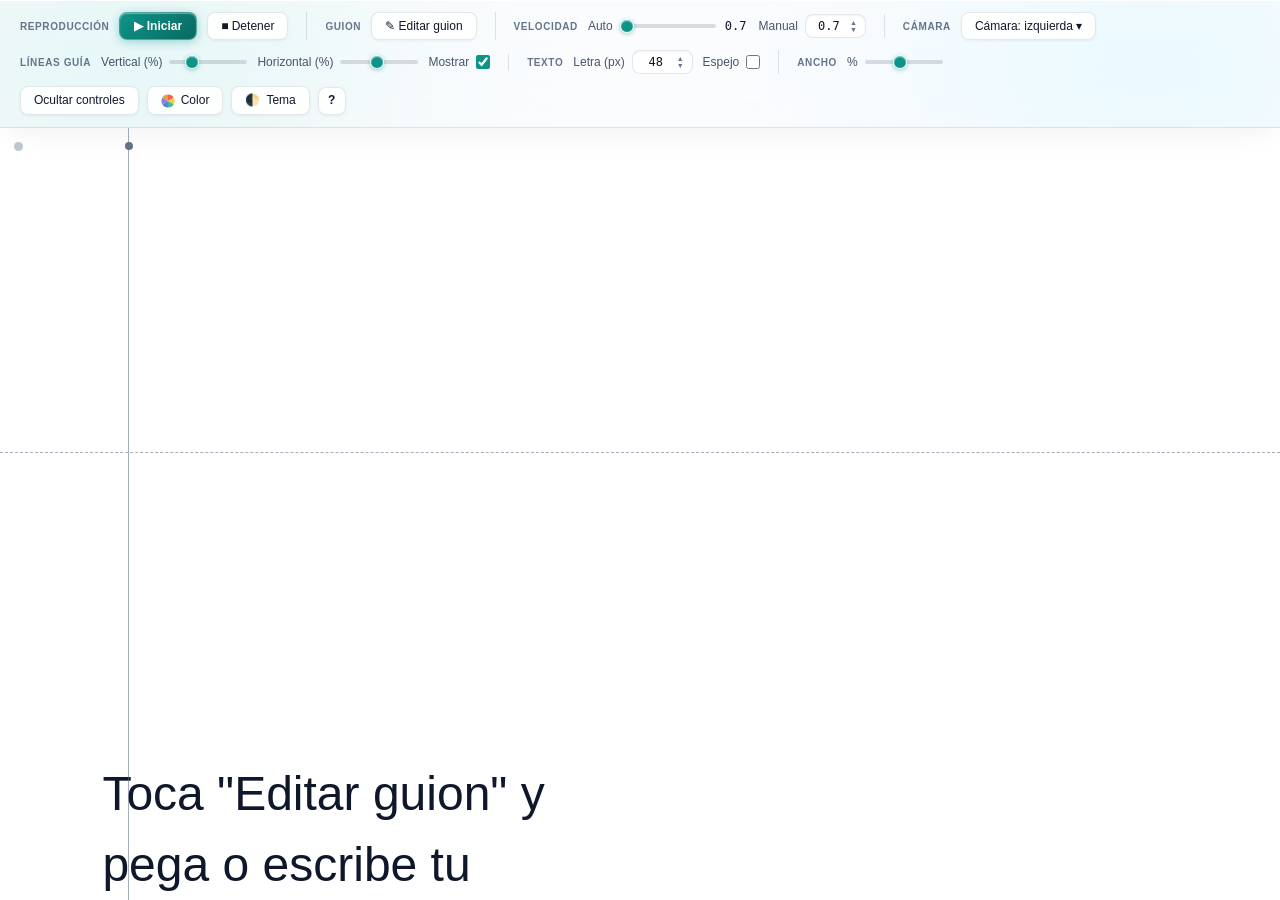
<file: index.html>
<!DOCTYPE html>
<html lang="es" data-theme="light">

<head>
  <meta charset="UTF-8">
  <meta name="viewport" content="width=device-width, initial-scale=1.0">
  <title>Teleprompter</title>
  <link rel="stylesheet" href="style.css">
</head>

<body>
  <!-- Ambient aurora glows for glass refraction -->
  <div class="ambient-bg" aria-hidden="true">
    <div class="aurora aurora-1"></div>
    <div class="aurora aurora-2"></div>
    <div class="aurora aurora-3"></div>
  </div>

  <div id="topbar" class="glass-panel" role="region" aria-label="Controles del Teleprompter">
    <!-- Row 1: Reproducción, Guion, Velocidad, Cámara -->
    <div class="topbar-row">
      <div class="group">
        <span class="group-label">Reproducción</span>
        <button id="playBtn" class="primary glow-accent-btn" type="button">▶ Iniciar</button>
        <button id="stopBtn" class="glass-btn" type="button">■ Detener</button>
      </div>

      <div class="group">
        <span class="group-label">Guion</span>
        <button id="editBtn" class="glass-btn" type="button">✎ Editar guion</button>
      </div>

      <div class="group">
        <span class="group-label">Velocidad</span>
        <label class="control-item">
          <span>Auto</span>
          <input type="range" id="speed" class="glass-slider" min="0" max="8" step="1" value="0">
          <span id="speedOut" class="mono-readout">0.7</span>
        </label>
        <label class="control-item">
          <span>Manual</span>
          <span class="glass-input stepper-box">
            <input type="number" id="speedManual" min="0.1" max="20" step="0.1" value="0.7">
            <span class="stepper-arrows" aria-hidden="true">
              <button type="button" class="step-btn" data-target="speedManual" data-dir="up" tabindex="-1">▲</button>
              <button type="button" class="step-btn" data-target="speedManual" data-dir="down" tabindex="-1">▼</button>
            </span>
          </span>
        </label>
      </div>

      <div class="group">
        <span class="group-label">Cámara</span>
        <div class="dropdown-wrap">
          <button id="sideBtn" class="glass-btn" type="button">Cámara: izquierda ▾</button>
          <div id="sideMenu" class="glass-dropdown">
            <button type="button" data-side="left">Izquierda</button>
            <button type="button" data-side="right">Derecha</button>
            <button type="button" data-side="center">Centro</button>
          </div>
        </div>
      </div>
    </div>

    <!-- Row 2: Líneas guía, Texto, Ancho -->
    <div class="topbar-row">
      <div class="group">
        <span class="group-label">Líneas guía</span>
        <label class="control-item">
          <span>Vertical (%)</span>
          <input type="range" id="camPos" class="glass-slider slider-sm" min="0" max="40" value="10">
        </label>
        <label class="control-item">
          <span>Horizontal (%)</span>
          <input type="range" id="readPos" class="glass-slider slider-sm" min="10" max="80" value="42">
        </label>
        <label class="control-item checkbox-item">
          <span>Mostrar</span>
          <input type="checkbox" id="linesToggle" checked>
        </label>
      </div>

      <div class="group">
        <span class="group-label">Texto</span>
        <label class="control-item">
          <span>Letra (px)</span>
          <span class="glass-input stepper-box">
            <input type="number" id="fontSize" min="20" max="120" step="2" value="48">
            <span class="stepper-arrows" aria-hidden="true">
              <button type="button" class="step-btn" data-target="fontSize" data-dir="up" tabindex="-1">▲</button>
              <button type="button" class="step-btn" data-target="fontSize" data-dir="down" tabindex="-1">▼</button>
            </span>
          </span>
        </label>
        <label class="control-item checkbox-item">
          <span>Espejo</span>
          <input type="checkbox" id="mirror">
        </label>
      </div>

      <div class="group">
        <span class="group-label">Ancho</span>
        <label class="control-item">
          <span>%</span>
          <input type="range" id="textWidth" class="glass-slider slider-sm" min="25" max="70" value="45">
        </label>
      </div>
    </div>

    <!-- Row 3: Acciones secundarias -->
    <div class="topbar-row row-actions">
      <button id="hideBtn" class="glass-btn" type="button">Ocultar controles</button>

      <div class="dropdown-wrap">
        <button id="colorBtn" class="glass-btn" type="button">
          <svg width="14" height="14" viewBox="0 0 32 32" aria-hidden="true">
            <path d="M16 16 L16 1 A15 15 0 0 1 29 8.5 Z" fill="#ff5f4a" />
            <path d="M16 16 L29 8.5 A15 15 0 0 1 29 23.5 Z" fill="#ffcc33" />
            <path d="M16 16 L29 23.5 A15 15 0 0 1 16 31 Z" fill="#3fb8a6" />
            <path d="M16 16 L16 31 A15 15 0 0 1 3 23.5 Z" fill="#5b7fdb" />
            <path d="M16 16 L3 23.5 A15 15 0 0 1 3 8.5 Z" fill="#8b7fd6" />
            <path d="M16 16 L3 8.5 A15 15 0 0 1 16 1 Z" fill="#d9a441" />
          </svg>
          <span>Color</span>
        </button>
        <div id="colorMenu" class="glass-dropdown">
          <button type="button" class="swatchRow" data-color="#3fb8a6" data-name="teal"><span class="swatch"
              style="background:#3fb8a6;"></span>Teal</button>
          <button type="button" class="swatchRow" data-color="#e8734a" data-name="orange"><span class="swatch"
              style="background:#e8734a;"></span>Naranja</button>
          <button type="button" class="swatchRow" data-color="#5b7fdb" data-name="indigo"><span class="swatch"
              style="background:#5b7fdb;"></span>Azul índigo</button>
          <button type="button" class="swatchRow" data-color="#d9a441" data-name="amber"><span class="swatch"
              style="background:#d9a441;"></span>Ámbar</button>
          <button type="button" class="swatchRow" data-color="#8b7fd6" data-name="violet"><span class="swatch"
              style="background:#8b7fd6;"></span>Violeta</button>
        </div>
      </div>

      <button id="themeBtn" class="glass-btn" type="button" title="Cambiar entre tema claro y oscuro">
        <span aria-hidden="true">🌓</span>
        <span>Tema</span>
      </button>

      <button id="helpBtn" class="glass-btn icon-only-btn" type="button" aria-label="Ayuda y atajos">?</button>
    </div>
  </div>

  <button id="showControlsBtn" class="glass-btn" type="button">☰ Mostrar controles</button>

  <div id="helpPanel" class="glass-modal">
    <button id="helpClose" class="glass-btn" type="button" aria-label="Cerrar">✕</button>
    <h3>Teleprompter</h3>
    <p>Herramienta para leer tu guion mientras grabas, superponiendo tu celular sobre la laptop. Ajusta las líneas guía
      para alinear tu mirada con la cámara y controla la velocidad de desplazamiento a tu ritmo.</p>
    <p>Las líneas guía marcan dónde apoyar el celular (línea vertical, según el lado de cámara elegido) y dónde debes
      leer en cada momento (línea horizontal, fija). No aparecen en el video grabado.</p>
    <h4>Atajos de teclado</h4>
    <table>
      <tr>
        <td>Espacio</td>
        <td>Pausa / reanuda</td>
      </tr>
      <tr>
        <td>↑ / ↓</td>
        <td>Mover guion manualmente</td>
      </tr>
      <tr>
        <td>← / →</td>
        <td>Reducir / aumentar velocidad</td>
      </tr>
      <tr>
        <td>S</td>
        <td>Detener (vuelve al inicio)</td>
      </tr>
      <tr>
        <td>D</td>
        <td>Editar guion</td>
      </tr>
      <tr>
        <td>H</td>
        <td>Ocultar / mostrar controles</td>
      </tr>
    </table>
  </div>

  <main id="stage">
    <div id="statusIndicator" title="Estado de reproducción"></div>
    <div id="camLine"></div>
    <div id="readLine"></div>
    <div id="scrollArea">
      <div id="scriptText">Toca "Editar guion" y pega o escribe tu texto aquí.

Puedes escoger "Cámara: izquierda/derecha/centro" para elegir el lado donde apoyarás el celular, y ajusta "Vertical / Horizontal" para alinear las líneas guía con tu lente.

Pulsa Iniciar para comenzar. Espacio: pausa/reanuda. La velocidad cambia con las flechas. Puedes ver las opciones en el botón de pregunta (?)</div>
    </div>
  </main>

  <div id="editArea">
    <div class="row">
      <span class="edit-hint">Escribe o pega tu guion</span>
      <button id="doneEditBtn" class="primary glow-accent-btn" type="button">Listo</button>
    </div>
    <textarea id="scriptInput" placeholder="Escribe aquí tu guion..."></textarea>
  </div>

  <script src="script.js"></script>
</body>

</html>
</file>
<file: style.css>
:root,
[data-theme="light"] {
  --accent: #0d9488;
  --accent-deep: #059669;
  --accent-contrast: #ffffff;
  --window-bg: #eef2f6;
  --stage-bg: #ffffff;
  --text: #0f172a;
  --muted: #475569;
  --label-color: #64748b;
  --glass-bg: rgba(255, 255, 255, 0.72);
  --glass-btn-bg: rgba(255, 255, 255, 0.82);
  --glass-btn-hover: rgba(255, 255, 255, 0.96);
  --glass-input-bg: rgba(255, 255, 255, 0.92);
  --glass-dropdown-bg: rgba(255, 255, 255, 0.92);
  --glass-border: rgba(15, 23, 42, 0.1);
  --glass-border-strong: rgba(15, 23, 42, 0.18);
  --glass-highlight: rgba(255, 255, 255, 0.88);
  --glass-shadow: 0 10px 30px -10px rgba(15, 23, 42, 0.08);
  --btn-shadow: inset 0 1px 0.5px rgba(255, 255, 255, 0.9), 0 1px 3px rgba(15, 23, 42, 0.06);
  --btn-shadow-hover: inset 0 1px 1px rgba(255, 255, 255, 1), 0 3px 8px rgba(15, 23, 42, 0.1);
  --divider: rgba(15, 23, 42, 0.12);
  --slider-track: rgba(15, 23, 42, 0.14);
  --thumb-border: #ffffff;
  --guide-line: rgba(100, 116, 139, 0.58);
  --guide-dot: #64748b;
  --edit-bg: rgba(248, 250, 252, 0.92);
  --textarea-bg: rgba(255, 255, 255, 0.96);
  --menu-hover: rgba(15, 23, 42, 0.06);
  --stop-hover-bg: rgba(239, 68, 68, 0.1);
  --stop-hover-border: rgba(220, 38, 38, 0.45);
  --stop-hover-text: #dc2626;
  --aurora-opacity: 0.22;
}

[data-theme="dark"] {
  --accent: #3fb8a6;
  --accent-deep: #14b8a6;
  --accent-contrast: #061311;
  --window-bg: #08090c;
  --stage-bg: #050507;
  --text: #f4f4f2;
  --muted: #a1a1aa;
  --label-color: #8a8a96;
  --glass-bg: rgba(22, 23, 28, 0.72);
  --glass-btn-bg: rgba(255, 255, 255, 0.07);
  --glass-btn-hover: rgba(255, 255, 255, 0.14);
  --glass-input-bg: rgba(10, 11, 14, 0.65);
  --glass-dropdown-bg: rgba(24, 25, 31, 0.88);
  --glass-border: rgba(255, 255, 255, 0.11);
  --glass-border-strong: rgba(255, 255, 255, 0.22);
  --glass-highlight: rgba(255, 255, 255, 0.1);
  --glass-shadow: 0 12px 32px -10px rgba(0, 0, 0, 0.55);
  --btn-shadow: inset 0 1px 0 rgba(255, 255, 255, 0.08), 0 1px 3px rgba(0, 0, 0, 0.35);
  --btn-shadow-hover: inset 0 1px 0 rgba(255, 255, 255, 0.14), 0 4px 10px rgba(0, 0, 0, 0.45);
  --divider: rgba(255, 255, 255, 0.12);
  --slider-track: rgba(255, 255, 255, 0.16);
  --thumb-border: #121316;
  --guide-line: rgba(148, 163, 184, 0.5);
  --guide-dot: #94a3b8;
  --edit-bg: rgba(10, 10, 13, 0.92);
  --textarea-bg: rgba(20, 21, 25, 0.92);
  --menu-hover: rgba(255, 255, 255, 0.08);
  --stop-hover-bg: rgba(224, 69, 58, 0.18);
  --stop-hover-border: rgba(224, 69, 58, 0.55);
  --stop-hover-text: #ff7b70;
  --aurora-opacity: 0.16;
}

* {
  box-sizing: border-box;
}

body {
  margin: 0;
  font-family: -apple-system, BlinkMacSystemFont, "SF Pro Display", "Segoe UI", Roboto, sans-serif;
  background: var(--window-bg);
  color: var(--text);
  height: 100vh;
  display: flex;
  flex-direction: column;
  overflow: hidden;
  position: relative;
  -webkit-font-smoothing: antialiased;
  transition: background 0.25s ease, color 0.25s ease;
}

/* Ambient aurora background behind frosted glass bar */
.ambient-bg {
  position: fixed;
  inset: 0;
  pointer-events: none;
  overflow: hidden;
  z-index: 0;
}

.aurora {
  position: absolute;
  border-radius: 9999px;
  filter: blur(110px);
  opacity: var(--aurora-opacity);
  transition: opacity 0.3s ease;
}

.aurora-1 {
  top: -180px;
  left: -120px;
  width: 480px;
  height: 480px;
  background: var(--accent);
}

.aurora-2 {
  top: -140px;
  right: -80px;
  width: 420px;
  height: 420px;
  background: #38bdf8;
}

.aurora-3 {
  bottom: -180px;
  left: 35%;
  width: 520px;
  height: 520px;
  background: #10b981;
}

/* Frosted Glass Top Control Panel */
#topbar.glass-panel {
  position: relative;
  z-index: 10;
  display: flex;
  flex-direction: column;
  gap: 10px;
  padding: 12px 20px;
  background: var(--glass-bg);
  backdrop-filter: blur(28px) saturate(180%);
  -webkit-backdrop-filter: blur(28px) saturate(180%);
  border-bottom: 1px solid var(--glass-border);
  box-shadow: var(--glass-shadow), inset 0 1px 0 var(--glass-highlight);
  transition: transform 0.25s ease, opacity 0.25s ease, background 0.25s ease;
}

#topbar.hidden {
  transform: translateY(-100%);
  opacity: 0;
  pointer-events: none;
  position: absolute;
  width: 100%;
}

.topbar-row {
  display: flex;
  flex-wrap: wrap;
  align-items: center;
  gap: 10px 18px;
}

.row-actions {
  gap: 8px;
  padding-top: 2px;
}

.group {
  display: flex;
  align-items: center;
  gap: 10px;
  padding-right: 18px;
  border-right: 1px solid var(--divider);
}

.group:last-child {
  border-right: none;
  padding-right: 0;
}

.group-label {
  font-size: 10px;
  text-transform: uppercase;
  letter-spacing: 0.06em;
  font-weight: 600;
  color: var(--label-color);
  user-select: none;
}

.control-item {
  font-size: 12px;
  color: var(--muted);
  display: inline-flex;
  align-items: center;
  gap: 7px;
  user-select: none;
}

.checkbox-item {
  cursor: pointer;
}

.mono-readout {
  min-width: 26px;
  text-align: center;
  font-family: ui-monospace, SFMono-Regular, Menlo, Monaco, Consolas, monospace;
  font-size: 12px;
  font-weight: 500;
  color: var(--text);
}

/* Glass Buttons */
button.glass-btn,
button.glow-accent-btn {
  display: inline-flex;
  align-items: center;
  justify-content: center;
  gap: 6px;
  padding: 6px 13px;
  border-radius: 8px;
  cursor: pointer;
  font-size: 12px;
  font-weight: 500;
  line-height: 1.2;
  font-family: inherit;
  transition: all 0.16s cubic-bezier(0.4, 0, 0.2, 1);
  user-select: none;
}

button.glass-btn {
  background: var(--glass-btn-bg);
  border: 1px solid var(--glass-border);
  color: var(--text);
  box-shadow: var(--btn-shadow);
  backdrop-filter: blur(12px);
  -webkit-backdrop-filter: blur(12px);
}

button.glass-btn:hover {
  background: var(--glass-btn-hover);
  border-color: var(--glass-border-strong);
  box-shadow: var(--btn-shadow-hover);
}

button.glass-btn:active {
  transform: scale(0.97);
}

button.glass-btn:focus-visible,
button.glow-accent-btn:focus-visible {
  outline: 2px solid var(--accent);
  outline-offset: 2px;
}

button.icon-only-btn {
  width: 28px;
  height: 28px;
  padding: 0;
  font-weight: 700;
}

/* Primary Glowing Accent Button */
button.glow-accent-btn {
  background: linear-gradient(135deg, var(--accent), color-mix(in srgb, var(--accent) 72%, #000000));
  border: 1px solid rgba(255, 255, 255, 0.28);
  color: #ffffff;
  font-weight: 700;
  padding: 6px 14px;
  box-shadow: 0 2px 10px color-mix(in srgb, var(--accent) 38%, transparent), inset 0 1px 1px rgba(255, 255, 255, 0.38);
}

button.glow-accent-btn:hover {
  filter: brightness(1.06);
  transform: translateY(-0.5px);
  box-shadow: 0 4px 14px color-mix(in srgb, var(--accent) 50%, transparent), inset 0 1px 1.5px rgba(255, 255, 255, 0.5);
}

button.glow-accent-btn:active {
  transform: scale(0.97);
}

#stopBtn:hover {
  background: var(--stop-hover-bg);
  border-color: var(--stop-hover-border);
  color: var(--stop-hover-text);
}

#stopBtn:focus-visible {
  outline-color: #e0453a;
}

/* Floating Show Controls Pill */
#showControlsBtn {
  display: none;
  position: fixed;
  top: 14px;
  left: 50%;
  transform: translateX(-50%);
  z-index: 15;
  padding: 8px 16px;
  border-radius: 9999px;
  font-size: 13px;
  box-shadow: 0 8px 24px rgba(0, 0, 0, 0.18);
}

#showControlsBtn:hover {
  transform: translateX(-50%) translateY(-1px);
}

#showControlsBtn.show {
  display: inline-flex;
}

/* Range Sliders */
input[type=range].glass-slider {
  -webkit-appearance: none;
  appearance: none;
  width: 96px;
  height: 16px;
  background: transparent;
  outline: none;
  cursor: pointer;
  margin: 0;
}

input[type=range].glass-slider.slider-sm {
  width: 78px;
}

input[type=range].glass-slider::-webkit-slider-runnable-track {
  width: 100%;
  height: 4px;
  background: var(--slider-track);
  border-radius: 9999px;
}

input[type=range].glass-slider::-webkit-slider-thumb {
  -webkit-appearance: none;
  appearance: none;
  width: 14px;
  height: 14px;
  border-radius: 50%;
  background: var(--accent);
  border: 1.5px solid var(--thumb-border);
  box-shadow: 0 1px 4px color-mix(in srgb, var(--accent) 45%, transparent), inset 0 1px 1px rgba(255, 255, 255, 0.6);
  margin-top: -5px;
  cursor: pointer;
  transition: transform 0.12s ease, box-shadow 0.15s ease;
}

input[type=range].glass-slider::-webkit-slider-thumb:hover {
  transform: scale(1.18);
}

input[type=range].glass-slider::-moz-range-track {
  width: 100%;
  height: 4px;
  background: var(--slider-track);
  border-radius: 9999px;
}

input[type=range].glass-slider::-moz-range-thumb {
  width: 14px;
  height: 14px;
  border-radius: 50%;
  background: var(--accent);
  border: 1.5px solid var(--thumb-border);
  cursor: pointer;
}

/* Glass Stepper Number Input */
.glass-input.stepper-box {
  display: inline-flex;
  align-items: center;
  gap: 2px;
  background: var(--glass-input-bg);
  border: 1px solid var(--glass-border);
  border-radius: 8px;
  padding: 2px 6px;
  box-shadow: inset 0 1px 2px rgba(0, 0, 0, 0.05);
  transition: border-color 0.15s ease;
}

.glass-input.stepper-box:focus-within {
  border-color: var(--accent);
}

.glass-input.stepper-box input[type=number] {
  width: 34px;
  background: transparent;
  border: none;
  padding: 2px 0;
  text-align: center;
  font-family: ui-monospace, SFMono-Regular, Menlo, Monaco, Consolas, monospace;
  font-size: 12px;
  font-weight: 500;
  color: var(--text);
  outline: none;
  -moz-appearance: textfield;
}

.glass-input.stepper-box input[type=number]::-webkit-inner-spin-button,
.glass-input.stepper-box input[type=number]::-webkit-outer-spin-button {
  -webkit-appearance: none;
  margin: 0;
}

.stepper-arrows {
  display: flex;
  flex-direction: column;
  line-height: 1;
}

.step-btn {
  background: none;
  border: none;
  padding: 0 2px;
  margin: 0;
  font-size: 7px;
  line-height: 1.1;
  color: var(--label-color);
  cursor: pointer;
  transition: color 0.12s ease;
}

.step-btn:hover {
  color: var(--accent);
}

input[type=checkbox] {
  width: 14px;
  height: 14px;
  accent-color: var(--accent);
  cursor: pointer;
  margin: 0;
}

/* Dropdown Menus */
.dropdown-wrap {
  position: relative;
}

.glass-dropdown {
  display: none;
  position: absolute;
  top: calc(100% + 6px);
  left: 0;
  background: var(--glass-dropdown-bg);
  backdrop-filter: blur(24px) saturate(180%);
  -webkit-backdrop-filter: blur(24px) saturate(180%);
  border: 1px solid var(--glass-border);
  border-radius: 10px;
  padding: 6px;
  min-width: 164px;
  z-index: 30;
  box-shadow: 0 12px 30px rgba(0, 0, 0, 0.16);
  opacity: 0;
  transform: translateY(-6px);
  transition: opacity 0.15s ease, transform 0.15s ease;
}

.glass-dropdown.show {
  display: block;
  opacity: 1;
  transform: translateY(0);
}

#sideMenu button {
  display: block;
  width: 100%;
  text-align: left;
  background: transparent;
  border: none;
  color: var(--text);
  padding: 7px 10px;
  border-radius: 6px;
  font-size: 12px;
  cursor: pointer;
  font-family: inherit;
  transition: background 0.12s ease;
}

#sideMenu button:hover {
  background: var(--menu-hover);
}

#sideMenu button.active {
  background: var(--accent);
  color: #ffffff;
  font-weight: 600;
}

#colorMenu .swatchRow {
  display: flex;
  align-items: center;
  gap: 10px;
  width: 100%;
  background: transparent;
  border: none;
  padding: 7px 10px;
  border-radius: 6px;
  cursor: pointer;
  color: var(--text);
  font-size: 12px;
  font-family: inherit;
  transition: background 0.12s ease;
}

#colorMenu .swatchRow:hover,
#colorMenu .swatchRow.active {
  background: var(--menu-hover);
}

#colorMenu .swatchRow.active {
  font-weight: 600;
}

.swatch {
  width: 15px;
  height: 15px;
  border-radius: 50%;
  flex-shrink: 0;
  border: 1px solid rgba(128, 128, 128, 0.3);
}

/* Teleprompter Stage */
#stage {
  flex: 1;
  position: relative;
  z-index: 1;
  overflow: hidden;
  background: var(--stage-bg);
  transition: background 0.25s ease;
}

#statusIndicator {
  position: absolute;
  top: 14px;
  left: 14px;
  z-index: 7;
  width: 9px;
  height: 9px;
  border-radius: 50%;
  background: var(--guide-dot);
  opacity: 0.4;
  transition: background 0.2s ease, box-shadow 0.2s ease, opacity 0.2s ease;
  pointer-events: none;
}

#statusIndicator.playing {
  background: #22c55e;
  opacity: 1;
  box-shadow: 0 0 10px rgba(34, 197, 94, 0.75);
}

#camLine {
  position: absolute;
  top: 0;
  bottom: 0;
  width: 1px;
  background: var(--guide-line);
  z-index: 6;
  pointer-events: none;
  transition: opacity 0.15s ease;
}

#camLine::before {
  content: "";
  position: absolute;
  top: 14px;
  left: 50%;
  transform: translateX(-50%);
  width: 8px;
  height: 8px;
  border-radius: 50%;
  background: var(--guide-dot);
}

#camLine.hidden-line {
  opacity: 0;
}

#readLine {
  position: absolute;
  left: 0;
  right: 0;
  top: 0;
  height: 0;
  border-top: 1.5px dashed var(--guide-line);
  z-index: 6;
  pointer-events: none;
  transition: opacity 0.15s ease;
}

#readLine.hidden-line {
  opacity: 0;
}

#scrollArea {
  position: absolute;
  top: 0;
  left: 0;
  right: 0;
  will-change: transform;
  padding: 0 8vw;
}

#scriptText {
  font-size: 48px;
  line-height: 1.48;
  font-weight: 500;
  text-align: left;
  color: var(--text);
  white-space: pre-wrap;
  padding-top: 70vh;
  padding-bottom: 90vh;
  max-width: 45%;
  transition: color 0.25s ease;
}

#scriptText.side-right {
  margin-left: auto;
  text-align: right;
}

/* Help Modal */
#helpPanel.glass-modal {
  display: none;
  position: fixed;
  top: 50%;
  left: 50%;
  transform: translate(-50%, -50%) scale(0.96);
  background: var(--glass-dropdown-bg);
  backdrop-filter: blur(28px) saturate(180%);
  -webkit-backdrop-filter: blur(28px) saturate(180%);
  border: 1px solid var(--glass-border);
  border-radius: 16px;
  padding: 28px 32px;
  width: 480px;
  max-width: 90vw;
  z-index: 40;
  box-shadow: 0 24px 60px rgba(0, 0, 0, 0.28);
  opacity: 0;
  transition: opacity 0.18s ease, transform 0.18s ease;
}

#helpPanel.show {
  display: block;
  opacity: 1;
  transform: translate(-50%, -50%) scale(1);
}

#helpPanel h3 {
  margin: 0 0 10px;
  font-size: 20px;
}

#helpPanel p {
  margin: 0 0 16px;
  font-size: 13.5px;
  line-height: 1.6;
  color: var(--muted);
}

#helpPanel h4 {
  margin: 0 0 10px;
  font-size: 11px;
  text-transform: uppercase;
  letter-spacing: 0.06em;
  color: var(--label-color);
}

#helpPanel table {
  width: 100%;
  border-collapse: collapse;
  font-size: 14px;
}

#helpPanel td {
  padding: 8px 0;
  border-top: 1px solid var(--divider);
}

#helpPanel td:first-child {
  color: var(--accent);
  font-weight: 600;
  width: 100px;
}

#helpClose {
  position: absolute;
  top: 14px;
  right: 14px;
  padding: 5px 10px;
}

/* Script Editor Overlay */
#editArea {
  position: fixed;
  inset: 0;
  background: var(--edit-bg);
  backdrop-filter: blur(24px) saturate(160%);
  -webkit-backdrop-filter: blur(24px) saturate(160%);
  z-index: 20;
  display: none;
  flex-direction: column;
  padding: 20px;
  opacity: 0;
  transition: opacity 0.18s ease;
}

#editArea.show {
  display: flex;
  opacity: 1;
}

#editArea .row {
  display: flex;
  justify-content: space-between;
  align-items: center;
  margin-bottom: 12px;
}

.edit-hint {
  font-size: 14px;
  color: var(--muted);
  font-weight: 500;
}

#editArea textarea {
  flex: 1;
  background: var(--textarea-bg);
  border: 1px solid var(--glass-border);
  color: var(--text);
  font-family: inherit;
  font-size: 18px;
  line-height: 1.6;
  border-radius: 12px;
  padding: 18px;
  resize: none;
  outline: none;
  box-shadow: inset 0 1px 3px rgba(0, 0, 0, 0.06);
}

#editArea textarea:focus {
  border-color: var(--accent);
}
</file>
